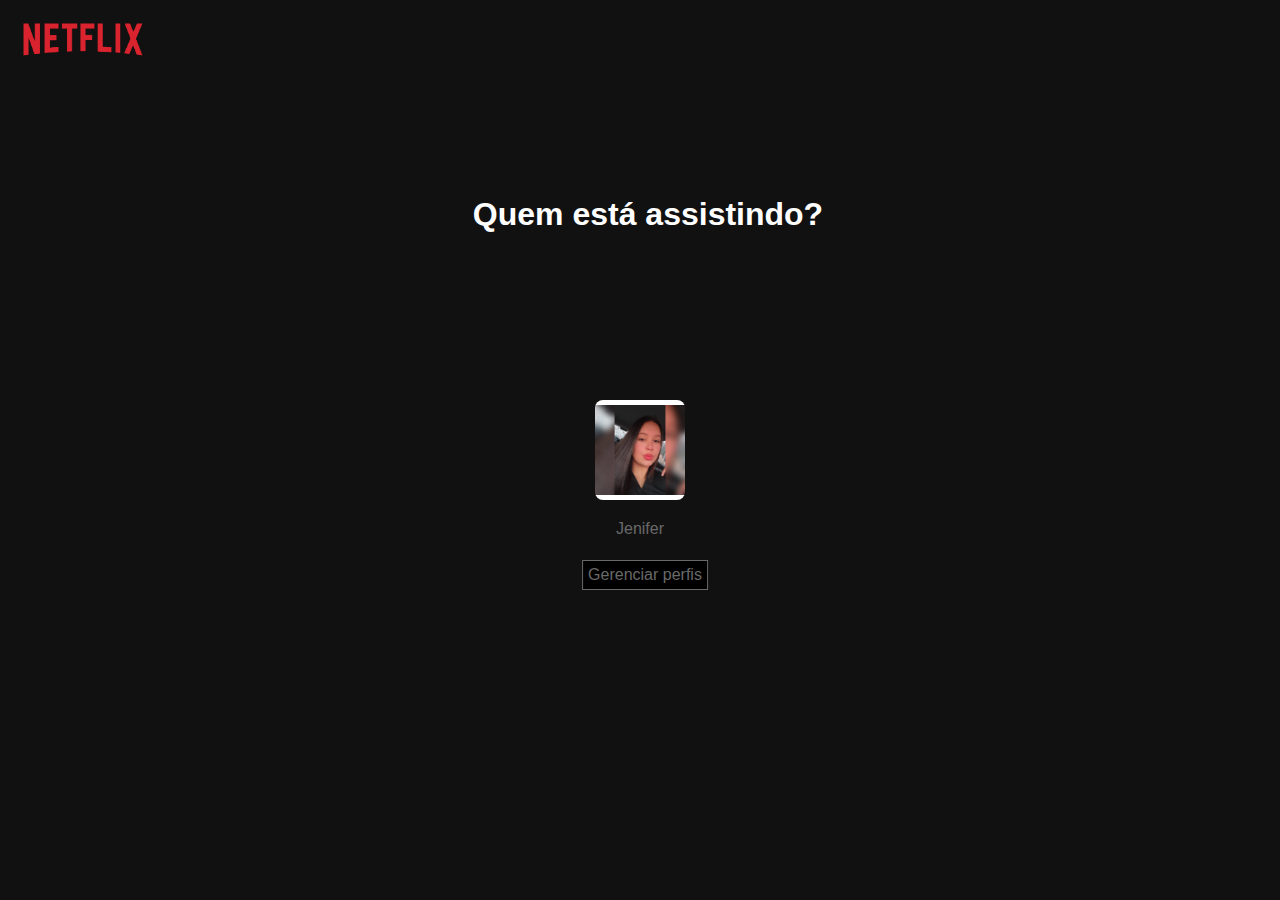
<file: index.html>
<!DOCTYPE html>
<html lang="en">
<head>
    <meta charset="UTF-8">
    <meta http-equiv="X-UA-Compatible" content="IE=edge">
    <meta name="viewport" content="width=device-width, initial-scale=1.0">
    <link rel="stylesheet" href="style.css">
    <link rel="stylesheet" href="mediaQuqery.css">
    <link rel="shortcut icon" href="https://www.google.com/s2/favicons?domain=www.netflix.com/br/" type="image/x-icon">
    <link rel="stylesheet" href="https://cdnjs.cloudflare.com/ajax/libs/animate.css/4.1.1/animate.min.css">

    <title>NETFLIX J&J</title>
</head>
<body>
    <img src="./images/Netflix_Logo_PMS.png" id="logo" alt="">
    <h1 class="anima">Quem está assistindo?</h1>
    <a href="principal.html" >
        <div id="jenifer" >
        </div>
    </a>
    <p>Jenifer</p>
    <div id="perfis">
        Gerenciar perfis
    </div>
</body>
</html>
</file>
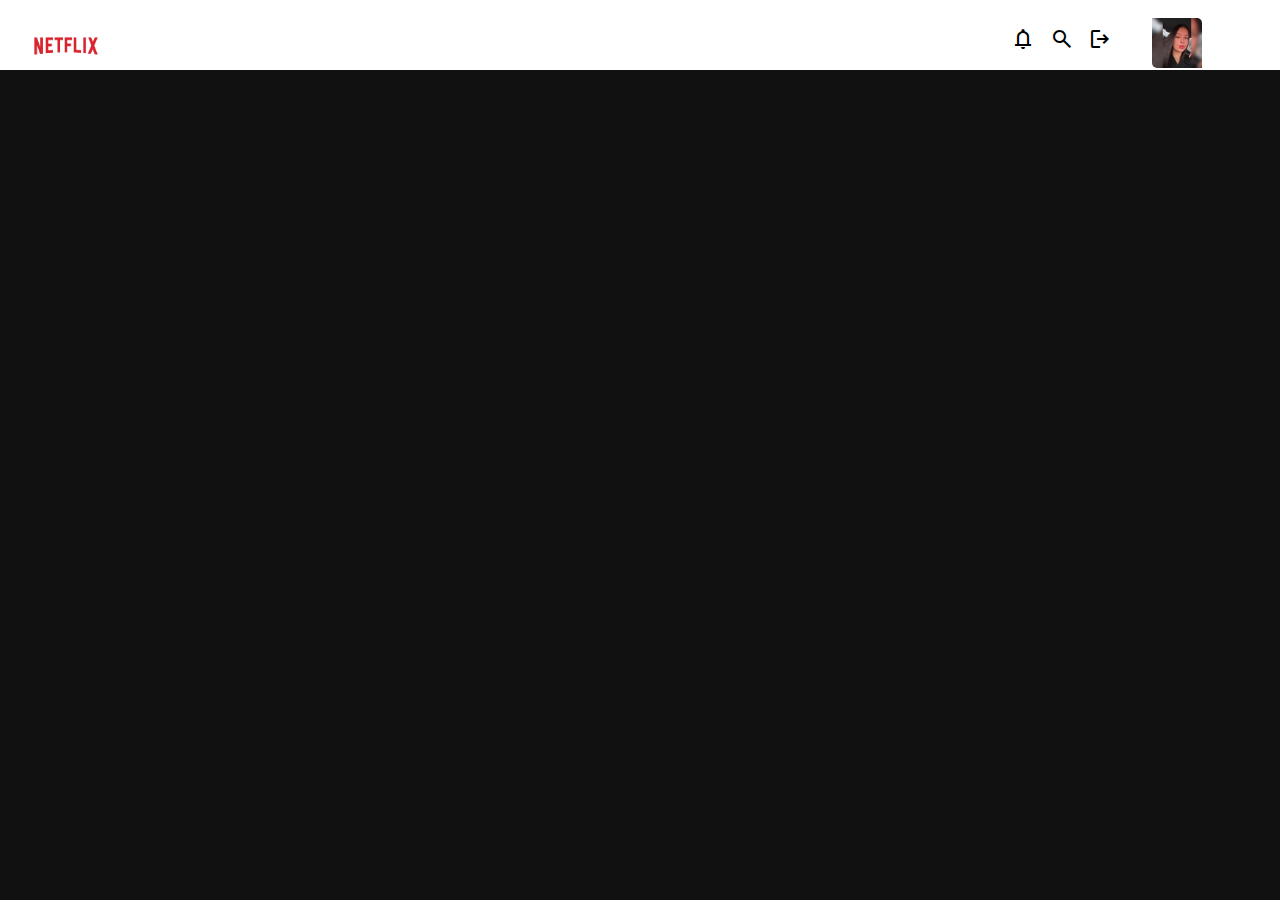
<file: assistir.html>
<!DOCTYPE html>
<html lang="en">
<head>
    <meta charset="UTF-8">
    <meta http-equiv="X-UA-Compatible" content="IE=edge">
    <meta name="viewport" content="width=device-width, initial-scale=1.0">
    <link rel="stylesheet" href="assistir.css">
    <link rel="stylesheet" href="principal.css">
    <link rel="stylesheet" href="https://fonts.googleapis.com/css2?family=Material+Symbols+Outlined:opsz,wght,FILL,GRAD@48,400,0,0" />
    <link rel="shortcut icon" href="https://www.google.com/s2/favicons?domain=www.netflix.com/br/" type="image/x-icon">
    <title>Assistir</title>
</head>
<body>
    <header>
        <a href="./principal.html" ><img src="./images/Netflix_Logo_PMS.png" alt="" id="logo"></a>
        <a href="#" target="_blank">
            <h5 id="navegar">Navegar</h5>
        </a>
        <a href="#" target="_blank">
            <span id="lupa" class="material-symbols-outlined">
                search
            </span>
        </a>
        <a href="#" target="_blank">
            <span id="sino" class="material-symbols-outlined">
                notifications
            </span>
        </a>
        <a href="./index.html">
            <span id="exit" class="material-symbols-outlined">
                logout
            </span>
        </a>
        <a href="#" target="_blank">
            <div id="icon">
            </div>
        </a>
    </header>
    <div id="assistir">
        <iframe width="560" height="315" src="https://www.youtube.com/embed/T6bfw5DTkkk?start=15" title="YouTube video player" frameborder="0" allow="accelerometer; autoplay; clipboard-write; encrypted-media; gyroscope; picture-in-picture; web-share" allowfullscreen></iframe>
    </div>
</body>
</html>
</file>
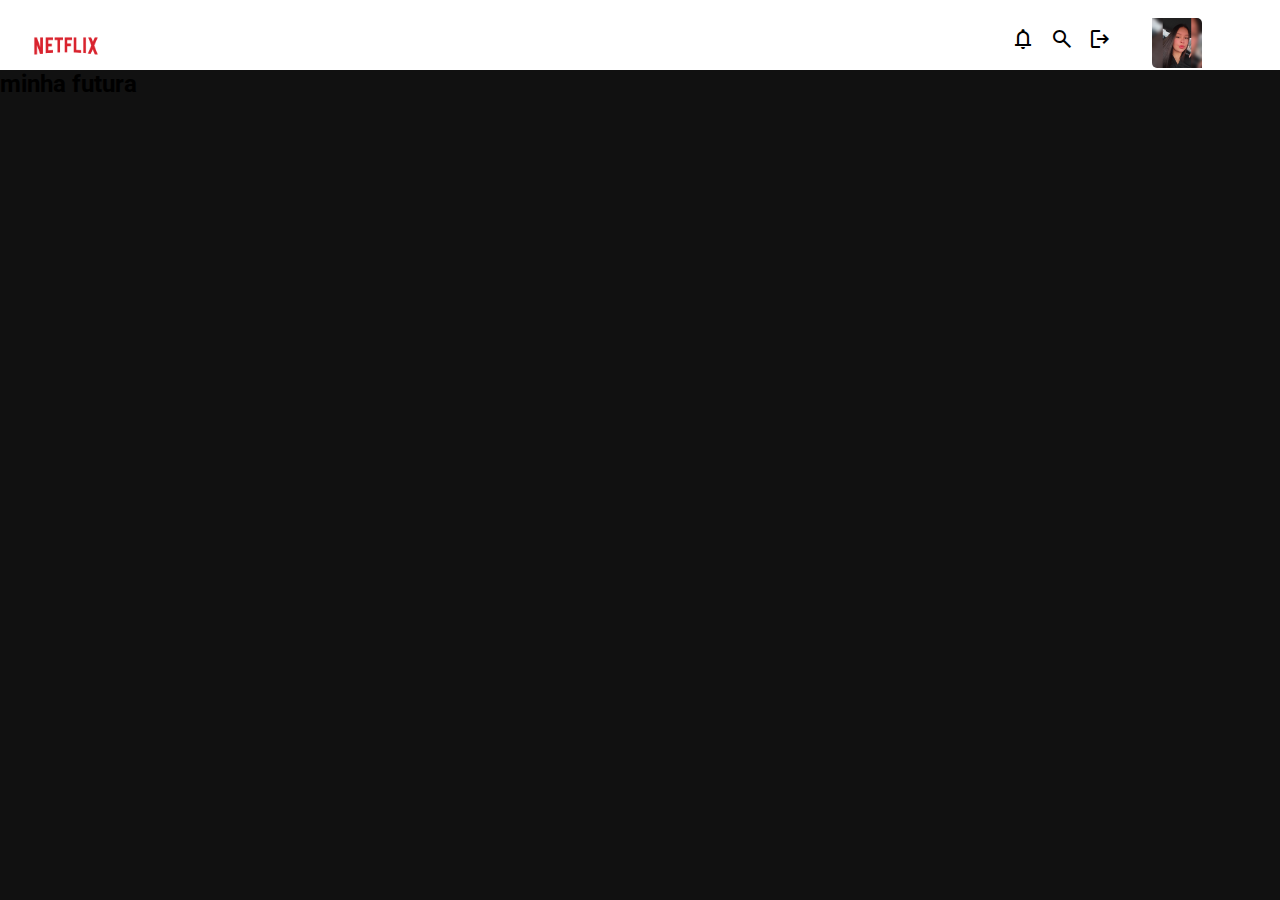
<file: perfil.html>
<!DOCTYPE html>
<html lang="en">
<head>
    <meta charset="UTF-8">
    <meta http-equiv="X-UA-Compatible" content="IE=edge">
    <meta name="viewport" content="width=device-width, initial-scale=1.0">
    <link rel="stylesheet" href="principal.css">
    <link rel="stylesheet" href="/assistir.css">
    <link rel="stylesheet" href="https://fonts.googleapis.com/css2?family=Material+Symbols+Outlined:opsz,wght,FILL,GRAD@48,400,0,0" />
    <link rel="shortcut icon" href="https://www.google.com/s2/favicons?domain=www.netflix.com/br/" type="image/x-icon">
    <title>NETFLIX - Perfil</title>
</head>
<body>
    <header id="pf">
        <a href="./principal.html" ><img src="./images/Netflix_Logo_PMS.png" alt="" id="logo"></a>
        <a href="#" target="_blank">
            <h5 id="navegar">Navegar</h5>
        </a>
        <a href="#" target="_blank">
            <span id="lupa" class="material-symbols-outlined">
                search
            </span>
        </a>
        <a href="#" target="_blank">
            <span id="sino" class="material-symbols-outlined">
                notifications
            </span>
        </a>
        <a href="./index.html">
            <span id="exit" class="material-symbols-outlined">
                logout
            </span>
        </a>
        <a href="#" target="_blank">
            <div id="icon">
            </div>
        </a>
    </header>
    <section>
        <h2 id="title"><span>minha futura </span></h2>
    </section>
    
</body>
</html>
</file>
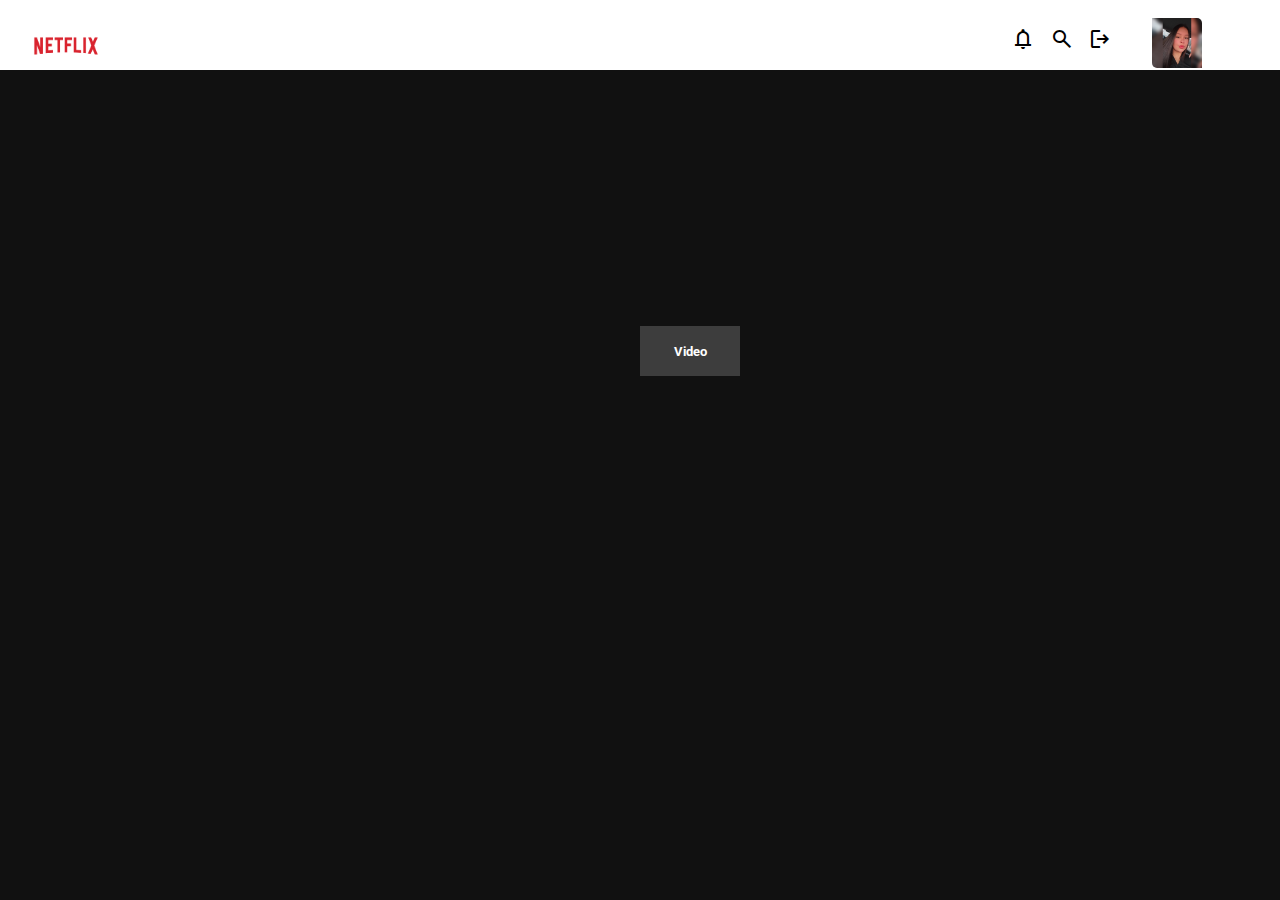
<file: pop-up.html>
<!DOCTYPE html>
<html lang="en">
    <head>
        <meta charset="UTF-8">
        <meta http-equiv="X-UA-Compatible" content="IE=edge">
        <meta name="viewport" content="width=device-width, initial-scale=1.0">
        <link rel="stylesheet" href="assistir.css">
        <link rel="stylesheet" href="principal.css">
        <link rel="stylesheet" href="./pop-up.css">
        <link rel="stylesheet" href="https://fonts.googleapis.com/css2?family=Material+Symbols+Outlined:opsz,wght,FILL,GRAD@48,400,0,0" />
        <link rel="shortcut icon" href="https://www.google.com/s2/favicons?domain=www.netflix.com/br/" type="image/x-icon">
        <title>Assistir</title>
    </head>
<body>
    <header >
        <a href="./principal.html" ><img src="./images/Netflix_Logo_PMS.png" alt="" id="logo"></a>
        <a href="#" target="_blank">
            <h5 id="navegar">Navegar</h5>
        </a>
        <a href="#" target="_blank">
            <span id="lupa" class="material-symbols-outlined">
                search
            </span>
        </a>
        <a href="#" target="_blank">
            <span id="sino" class="material-symbols-outlined">
                notifications
            </span>
        </a>
        <a href="./index.html">
            <span id="exit" class="material-symbols-outlined">
                logout
            </span>
        </a>
        <a href="#" target="_blank">
            <div id="icon">
            </div>
        </a>
    </header>
    <button class="video-bt" onclick="showModal()">Video</button>
    <div class="modal" id="modal">
        <div class="modal-content">
            <span onclick="hideModal()">&times;</span>
            <iframe width="560" height="315" src="https://www.youtube.com/embed/yJNdCnX3PEY?start=12" title="YouTube video player" frameborder="0" allow="accelerometer; autoplay; clipboard-write; encrypted-media; gyroscope; picture-in-picture; web-share" allowfullscreen></iframe>
        </div>
    </div>

    <script>
        function showModal() {
            var element = document.getElementById("modal");
            element.classList.add("show-modal");
        }

        function hideModal() {
            var element = document.getElementById("modal");
            element.classList.remove("show-modal");
        }

        function pausarPlay() {
            var element = document.getElementById("alow");
            element = allow.action.remove("alow");
        }
    </script>
</body>
</html>
</file>
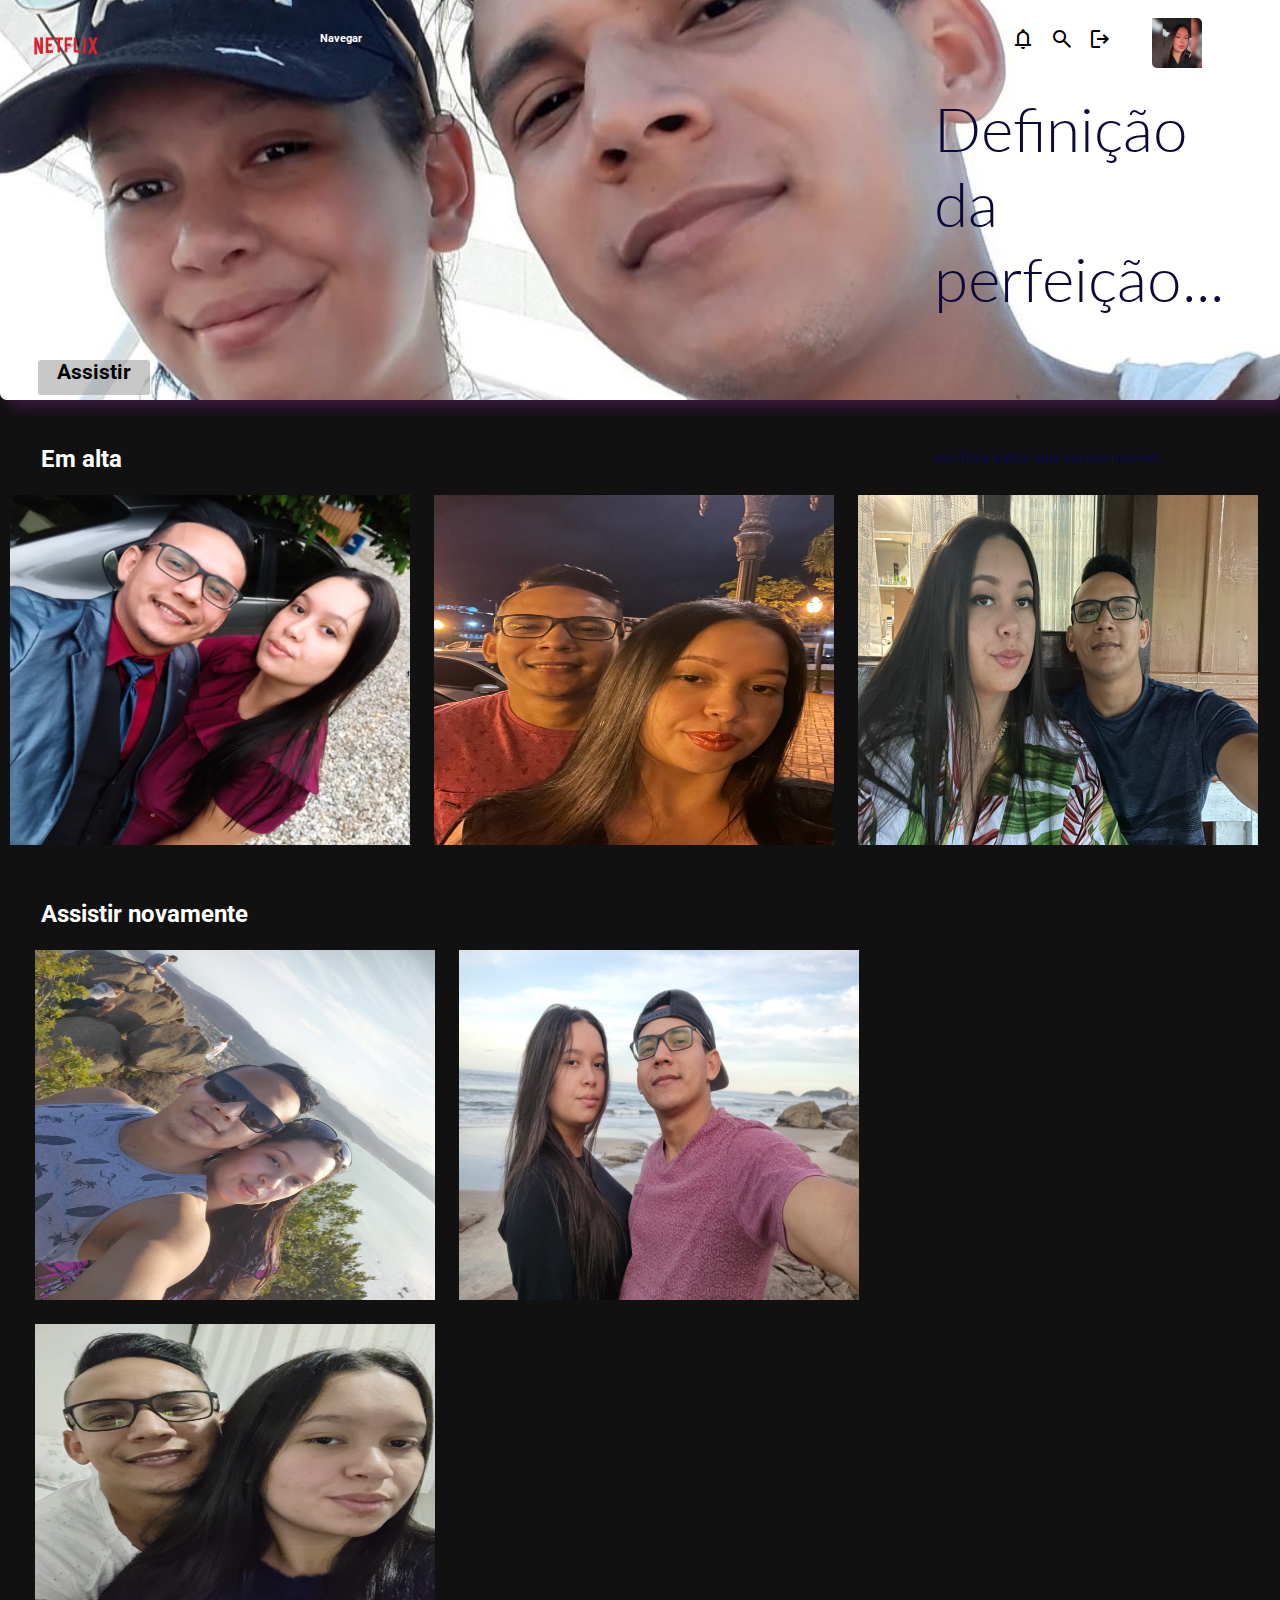
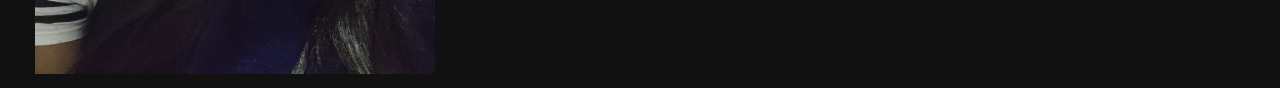
<file: principal.html>
<!DOCTYPE html>
<html lang="en">

<head>
    <meta charset="UTF-8">
    <meta http-equiv="X-UA-Compatible" content="IE=edge">
    <meta name="viewport" content="width=device-width, initial-scale=1.0">
    <link rel="stylesheet" href="principal.css">
    <!-- <link rel="stylesheet" href="pop-up.css"> -->
    <link rel="stylesheet" href="https://fonts.googleapis.com/css2?family=Material+Symbols+Outlined:opsz,wght,FILL,GRAD@48,400,0,0" />
    <link rel="shortcut icon" href="https://www.google.com/s2/favicons?domain=www.netflix.com/br/" type="image/x-icon">

    <title>NETFLIX J&J</title>
</head>

<body>
    <div id="imagem">

    </div>
    <header>
        <a href="./principal.html" ><img src="./images/Netflix_Logo_PMS.png" alt="" id="logo"></a>
        <a href="#" target="_blank">
            <h5 id="navegar">Navegar</h5>
        </a>
        <a href="#" target="_blank">
            <span id="lupa" class="material-symbols-outlined">
                search
            </span>
        </a>
        <a href="#" target="_blank">
            <span id="sino" class="material-symbols-outlined">
                notifications
            </span>
        </a>
        <a href="./index.html">
            <span id="exit" class="material-symbols-outlined">
                logout
            </span>
        </a>
        <a href="./perfil.html" >
            <div id="icon">
            </div>
        </a>
        <a href="./perfil.html" >
            <div id="play">
                <strong>Assistir</strong>
            </div>
        </a>
    </header>
    <article>
        <strong>
            <p id="titulo">Definição <br>da <br>perfeição...</p>
        </strong>
        <strong>
            <p id="sub-titulo">Um filme sobre uma pessoa incrivel.</p>
        </strong>

    </article>
    <main>
        <div class="em-alta">
            <div class="titulo">
                <h3>Em alta</h3>
                    <a href="./pop-up.html"><img src="./images/jhony&jenifer1.jpeg" alt="" id="filme"></a>
                    <a href="#"><img src="./images/jhony&jenifer2.jpeg" alt="" id="filme"></a>
                    <a href="#"><img src="./images/jhony&jenifer3.jpeg" alt="" id="filme"></a>

            </div>
        </div>

        <div class="novamente">
            <div class="titulo">
                <h3>Assistir novamente</h3>
                <ul>
                    <a href="#"><img src="./images/jhony&jenifer4.jpeg" alt="" id="filme"></a>
                    <a href="#"><img src="./images/jhony&jenifer5.jpeg" alt="" id="filme"></a>
                    <a href="#"><img src="./images/jhony&jenifer6.jpeg" alt="" id="filme"></a>
                </ul>
            </div>
        </div>
    </main>
    <script src="./script.js" type="text/javascript"></script>
</body>

</html>
</file>
<file: style.css>
@charset "utf-8";

* {
    font-family: 'Roboto', sans-serif;
}

body {
    width: 100%;
    background-color: rgb(17, 17, 17);
}

h1 {
    text-align: center;
    position: relative;
    top: 100px;
    color: #fff;
}

div#jenifer {
    background-image: url(./images/perfil-s2.jpeg);
    background-position: center center;
    background-size: contain;
    background-repeat: no-repeat;
    position: absolute;
    top: 50%;
    left: 50%;
    transform: translate(-50%, -50%);
    border-radius: 8px;
    background-color: #fff;
    width: 90px;
    height: 100px;
    transition: transform 0.3s ease;
}

div#jenifer:hover {
    transform: translate(-50%, -60%);
}

p {
    color: rgb(105, 105, 105);
    position: absolute;
    top: 50%;
    left: 50%;
    transform: translate(-50%, 300%);
}

div#perfis {
    position: absolute;
    top: 50%;
    left: 50%;
    transform: translate(-50%, 350%);
    padding: 5px;
    border: 1px solid rgb(105, 105, 105);
    background-color: black;
    color: rgb(105, 105, 105);
    text-align: center;
    margin: 5px;
}

img {
    width: 150px;
}
</file>
<file: mediaQuqery.css>
@charset "UTF-8";

@media screen and (min-width: 700px) and (max-width: 950px) {

    h1 {
        top: 150px;
    }

    div#jenifer {
        background-position: center center;
        background-size: contain;
        background-repeat: no-repeat;
        position: absolute;
        top: 50%;
        left: 50%;
        transform: translate(-50%, -50%);
        border-radius: 8px;
        background-color: white;
        width: 90px;
        height: 100px;
    }

    div#perfis {
        height: 20px;
    }
}

@media screen and (min-width: 400px) and (max-width: 698px) {
    div#imagem {
        background-size: 435px 400px;
        width: 100%;
        height: 235px;
    }

    @keyframes mymove {
        100% {background-size: 690px 270px;}
    }

    div#play {
        top: 35%;
        left: 10%;
        font-size: 1.3em;
    }

    #sino {
        left: 60%;
    }

    #lupa {
        left: 68%;
    }

    #exit {
        left: 76%;
    }

    div#icon {
        left: 85%;
        width: 45px;
        height: 45px;
    }

    p#titulo {
        color: #222224;
        font-size: 1.9em;
        top: 15%;
        left: 55%;
    }

    main {
        display: flex;
        align-items: center;
        flex-direction: column;
        width: 100%;
    }
}


@media screen and (min-width: 400px) and (max-width: 698px) {
    div#imagem {
        background-size: 435px 400px;
        width: 100%;
        height: 235px;
    }
    @keyframes mymove {
        100% {background-size: 690px 270px;}
    }

    div#play {
        top: 35%;
        left: 10%;
        font-size: 1.3em;
    }

    #sino {
        left: 60%;
    }

    #lupa {
        left: 68%;
    }

    #exit {
        left: 76%;
    }

    div#icon {
        left: 85%;
        width: 45px;
        height: 45px;
    }

    p#titulo {
        color: #222224;
        font-size: 1.9em;
        top: 15%;
        left: 55%;
    }

    main {
        display: flex;
        align-items: center;
        flex-direction: column;
        width: 100%;
    }
}
</file>
<file: assistir.css>
@charset "UTF-8";

* {
    margin: 0;
    padding: 0;
    box-sizing: border-box;
    font-family: 'Roboto', sans-serif;
}

header {
    background-color: #fff !important;
    width: 100%;
    height: 70px;
}

div#assistir {
    position: absolute;
    top: 50%;
    left: 50%;
    transform: translate(-50%, -50%);
}
</file>
<file: principal.css>
@import url('https://fonts.googleapis.com/css2?family=Lato:wght@100;300;400;700;900&family=Roboto:wght@100;300;400;500;700;900&display=swap');

* {
    margin: 0;
    padding: 0;
    box-sizing: border-box;
    font-family: 'Roboto', sans-serif;
}


ul {
    list-style: none;
}

a {
    text-decoration: none;
    text-transform: none;
}

body {
    background-color: rgb(17, 17, 17);
}

div#imagem {
    background-image: url(./images/jhony&jenifer12.jpeg);
    background-size: 1500px 1200px;
    background-position: center center;
    background-repeat: no-repeat;
    width: 100%;
    height: 400px;
    border-radius:0 0 7px 7px;
    box-shadow: 8px 5px 15px rgba(213, 50, 228, 0.274);
    display: inline-block;
    animation: mymove 100s infinite;
}

@keyframes mymove {
    100% {background-size: 1400px 500px;}
}

img#logo {
    position: absolute;
    bottom: 93%;
    size: 5px;
    width: 80px;
    left: 2%;
}

h5#navegar  {
    color: #fff;
    position: absolute;
    bottom: 95%;
    left: 25%;
    font-size: 0.7em;
}

#lupa {
    position: absolute;
    top: 3%;
    left: 82%;
    color: #000000;
    width: 30px;
}

#sino {
    position: absolute;
    top: 3%;
    left: 79%;
    color: #000000;
}

#exit {
    position: absolute;
    top: 3%;
    left: 85%;
    color: #000000;
}

div#icon {
    background-image: url(./images/perfil-s2.jpeg);
    background-position: right;
    background-size: cover;
    position: absolute;
    top: 2%;
    left: 90%;
    width: 50px;
    height: 50px;
    border-radius: 0 5px;
}

p#titulo {
    font-family: 'Lato', sans-serif;
    font-weight: 300;
    /* text-shadow: 1px 1px 10px #000; */
    color: #0b0939;
    font-size: 3.9em;
    /* text-transform: uppercase; */
    position: absolute;
    top: 10%;
    left: 73%;
}

p#sub-titulo {
    color:#0b0939;
    font-size: 0.9em;
    position: absolute;
    top: 50%;
    left: 73%;
}

div#play {
    display: inline-block;
    color: black;
    background-color: rgba(146, 146, 146, 0.5);
    width: 112px;
    height: 35px;
    position: absolute;
    top: 40%;
    left: 3%;
    border-radius: 3px;
    text-align: center;
    font-size: 1.3em;
}

div#play:hover {
    background-color: rgba(146, 146, 146, 0.9);
    transform: translateY(-10%);
}

main {
    align-items: center;
}

.em-alta {
    display: flex;
    justify-content: space-between;
    align-items: center;
}

.em-alta ul {
    margin: 0 25px;
}

.em-alta h3 {
    color: #fff;
    font-size: 1.5em;
    margin: 1.7em 1.3em 0.5em 1.7em;
}

.novamente {
    display: flex;
    justify-content: space-between;
    align-items: center;
}

.novamente ul {
    margin: 0 25px;
}

.novamente h3 {
    color: #fff;
    font-size: 1.5em;
    margin: 1.7em 1.3em 0.5em 1.7em;
}



#filme  {
    width: 400px;
    height: 350px;
    margin: 10px;
}
/* 
#filme:hover {
    position: absolute;
    width: 650px;
    height: 450px;
} */

.filme-larg {
    width: 600px;
    height: 480px;
}
</file>
<file: pop-up.css>
/* @import url('https://fonts.googleapis.com/css2?family=Lato:wght@100;300;400;700;900&family=Roboto:wght@100;300;400;500;700;900&display=swap');

* {
    margin: 0;
    padding: 0;
    box-sizing: border-box;
    font-family: 'Roboto', sans-serif;
}

body {
    width: 100%;
} */


.pop-up {
    display: flex;
    flex-direction: row;
    position: absolute;
}

.video-bt {
    color: #fff;
    text-align: center !important;
    font-weight: 700 !important;
    width: 100px !important;
    height: 50px !important;
    background-color: rgba(255, 255, 255, 0.19);
    border: none;
    cursor: pointer;
    margin-left: 50%;
    margin-top: 20%;
}

.modal {
    position: fixed;
    padding: 0;
    left: 0;
    top: 0;
    width: 100%;
    height: 100%;
    display: flex;
    align-items: center;
    justify-content: center;
    background-color: transparent;
    transform: scale(1.1);
    opacity: 0;
    visibility: hidden;
    transition: visibility 0.25s ease-in-out, transform 0.25s ease-in-out, opacity 0.25s ease-in-out;
}

.modal-content {
    background-color: transparent;
    padding: 16px 24px;
    width: 600px;
}

.modal-content span {
    float: right;
    width: 24px;
    cursor: pointer;
    background-color: rgba(17, 17, 17, 0.190);
    text-align: center;
    line-height: 24px;
    font-size: 35px;
    position: absolute;
    left: 70%;
    bottom: 76%;
    color: #fff;
}

.show-modal {
    opacity: 1;
    visibility: visible;
    transform: scale(1.0);
}
</file>
